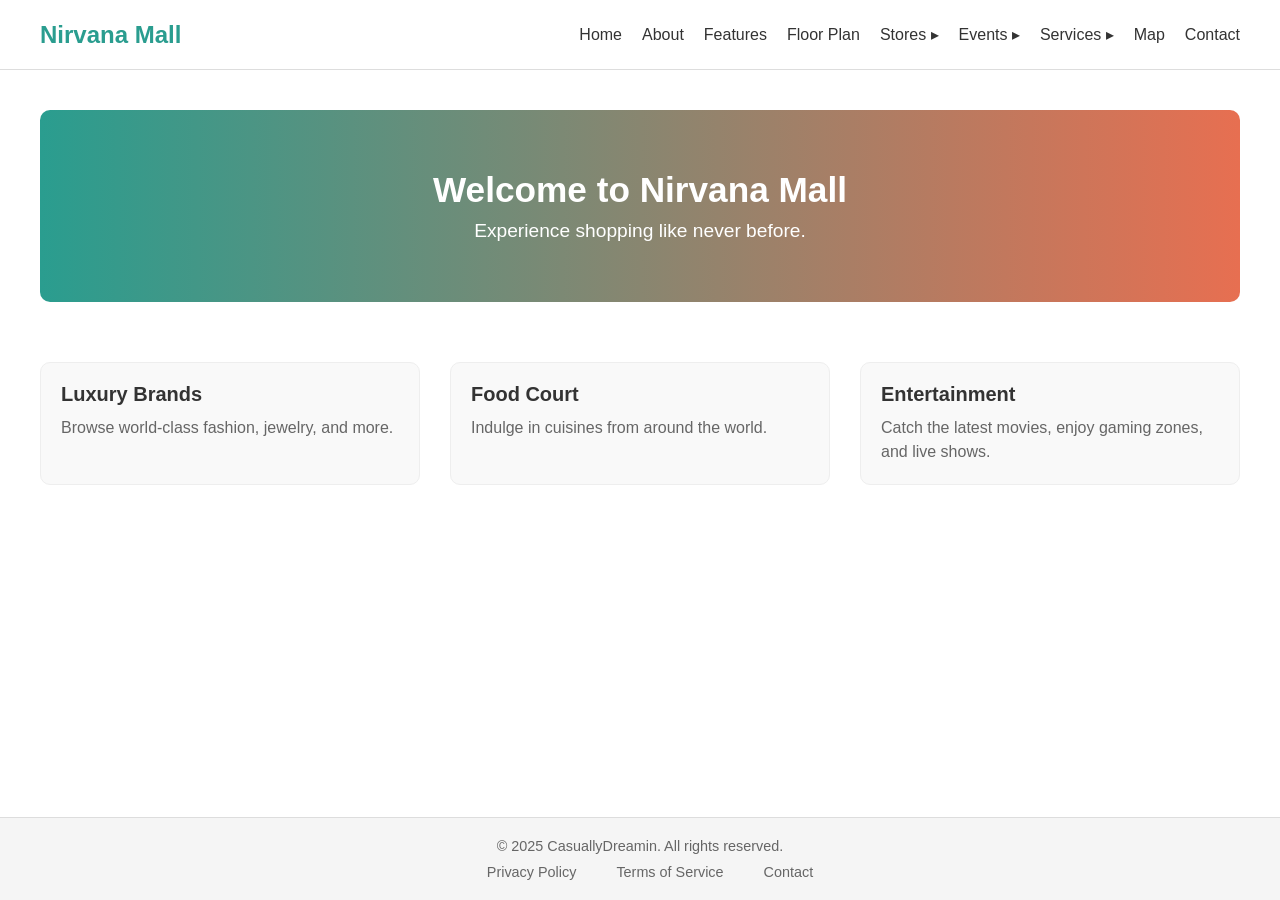
<file: index.html>
<!DOCTYPE html>
<html lang="en">
<head>
  <meta charset="UTF-8" />
  <meta name="viewport" content="width=device-width, initial-scale=1.0" />
  <title>Nirvana Mall</title>
  <link rel="stylesheet" href="css/base.css" />
  <link rel="stylesheet" href="css/home.css" />
</head>
<body>
    <header>
        <h1>Nirvana Mall</h1>
        <button class="nav-toggle" aria-label="Toggle navigation">
            ☰
        </button>
        <nav class="nav-menu">
            <a href="index.html">Home</a>
            <a href="about.html">About</a>
            <a href="features.html">Features</a>
            <a href="floorplan.html">Floor Plan</a>

            <div class="dropdown">
                <a href="#">Stores ▸</a>
                <div class="dropdown-content">
                    <div class="dropdown-sub">
                        <a href="#">Fashion ▸</a>
                        <div class="dropdown-sub-content">
                            <a href="#">Men</a>
                            <a href="#">Women</a>
                            <a href="#">Kids</a>
                        </div>
                    </div>
                    <div class="dropdown-sub">
                        <a href="#">Electronics ▸</a>
                        <div class="dropdown-sub-content">
                            <a href="#">Mobile Phones</a>
                            <a href="#">Computers</a>
                            <a href="#">Home Appliances</a>
                        </div>
                    </div>
                    <a href="#">Sports</a>
                    <a href="#">Beauty</a>
                </div>
            </div>

            <div class="dropdown">
                <a href="#">Events ▸</a>
                <div class="dropdown-content">
                    <a href="#">Fashion Shows</a>
                    <a href="#">Food Festivals</a>
                    <a href="#">Live Music</a>
                </div>
            </div>

            <div class="dropdown">
                <a href="#">Services ▸</a>
                <div class="dropdown-content">
                    <a href="#">Customer Service</a>
                    <a href="#">Parking</a>
                    <a href="#">Mall Directory</a>
                </div>
            </div>

            <a href="#">Map</a>
            <a href="contact.html">Contact</a>
        </nav>
    </header>

    <main>
        <!-- Hero Section -->
        <section class="hero">
            <h1>Welcome to Nirvana Mall</h1>
            <p>Experience shopping like never before.</p>
        </section>

        <!-- Cards for products will load here -->
        <section id="products"></section>
        
        <!-- Cards Section -->
        <section class="cards">
        <div class="card">
            <h2>Luxury Brands</h2>
            <p>Browse world-class fashion, jewelry, and more.</p>
        </div>

        <div class="card">
            <h2>Food Court</h2>
            <p>Indulge in cuisines from around the world.</p>
        </div>

        <div class="card">
            <h2>Entertainment</h2>
            <p>Catch the latest movies, enjoy gaming zones, and live shows.</p>
        </div>
        </section>
    </main>

    <footer>
        <p>&copy; 2025 CasuallyDreamin. All rights reserved.</p>
        <nav>
            <a href="privacy.html">Privacy Policy</a>
            <a href="terms.html">Terms of Service</a>
            <a href="contact.html">Contact</a>
        </nav>
    </footer>
    <script src="js/home.js"></script>
</body>
</html>
</file>
<file: css/base.css>
/* --- Base Variables & Reset --- */
:root {
    --primary: #2a9d8f;
    --accent: #e76f51;
    --bg: #ffffff;
    --text: #333333;
    --text-muted: #666666;
}

* {
    margin: 0;
    padding: 0;
    box-sizing: border-box;
}

body {
    font-family: 'Helvetica Neue', Helvetica, Arial, sans-serif;
    background: var(--bg);
    color: var(--text);
    display: flex;
    flex-direction: column;
    min-height: 100vh;
}

/* --- Header --- */
header {
    background: var(--bg);
    height: 70px;
    display: flex;
    align-items: center;
    justify-content: space-between;
    padding: 0 40px;
    border-bottom: 1px solid #ddd;
}

header h1 {
    font-size: 1.5rem;
    font-weight: 600;
    color: var(--primary);
}

nav {
    display: flex;
    align-items: center;
}

nav a {
    color: var(--text);
    text-decoration: none;
    margin-left: 20px;
    font-weight: 500;
    transition: color 0.2s ease;
}

nav a:hover {
    color: var(--accent);
}

/* --- Dropdown --- */
.dropdown { position: relative; }
.dropdown-content {
    display: none;
    position: absolute;
    top: 100%;
    left: 0;
    background: var(--background, #fff);
    box-shadow: 0 4px 8px rgba(0,0,0,0.1);
    min-width: 180px;
    z-index: 10;
}
.dropdown-content a {
    display: block;
    margin: 0;
    padding: 10px 15px;
    color: var(--text);
    background: var(--background, #fff);
    white-space: nowrap;
}
.dropdown-content a:hover {
    background: var(--accent-light, #f0f0f0);
    color: var(--accent);
}
.dropdown:hover .dropdown-content { display: block; }

.dropdown-sub { position: relative; }
.dropdown-sub-content {
    display: none;
    position: absolute;
    top: 0;
    left: 100%;
    background: var(--background, #fff);
    min-width: 180px;
    box-shadow: 0 4px 8px rgba(0,0,0,0.1);
}
.dropdown-sub:hover .dropdown-sub-content { display: block; }

/* --- Main --- */
main {
    flex: 1;
    display: flex;
    flex-direction: column;
    padding: 40px;
    gap: 30px;
}

.hero { text-align: center; }

.cards {
    display: grid;
    grid-template-columns: repeat(auto-fit, minmax(300px, 1fr));
    gap: 30px;
}

.card {
    background: #f9f9f9;
    padding: 20px;
    border-radius: 10px;
    border: 1px solid #eee;
    text-align: left;
}

.card h2 {
    font-size: 1.25rem;
    margin-bottom: 10px;
}

.card p {
    font-size: 1rem;
    color: var(--text-muted);
    line-height: 1.5;
}

/* --- Footer --- */
footer {
    background: #f5f5f5;
    padding: 20px 40px;
    display: flex;
    flex-direction: column;
    align-items: center;
    border-top: 1px solid #ddd;
    font-size: 0.9rem;
    color: var(--text-muted);
}

footer nav {
    margin-top: 10px;
    display: flex;
    gap: 20px;
}

footer nav a {
    color: var(--text-muted);
    text-decoration: none;
    transition: color 0.2s ease;
}

footer nav a:hover { color: var(--accent); }

/* --- RESPONSIVE --- */

/* Tablets */
@media (max-width: 992px) {
    header {
        padding: 0 20px;
        height: 60px;
    }
    header h1 { font-size: 1.3rem; }

    nav a { margin-left: 15px; font-size: 0.95rem; }

    main { padding: 30px 20px; gap: 25px; }

    footer { padding: 15px 20px; font-size: 0.85rem; }
}

/* Mobile */
@media (max-width: 600px) {
    header {
        flex-direction: column;
        justify-content: center;
        height: auto;
        padding: 15px 20px;
        gap: 10px;
    }
    header h1 { font-size: 1.2rem; }

    nav {
        flex-direction: column;
        align-items: center;
        gap: 10px;
    }
    nav a { margin-left: 0; }

    main { padding: 20px 10px; gap: 20px; }

    .cards { gap: 20px; }

    footer {
        padding: 15px 10px;
        font-size: 0.8rem;
    }
    footer nav { flex-direction: column; gap: 10px; }
}
</file>
<file: css/home.css>
/* HERO */
.hero {
  grid-column: 1 / -1;
  background: linear-gradient(to right, var(--primary), var(--accent));
  color: white;
  padding: 60px 30px;
  border-radius: 10px;
  text-align: center;
}

.hero h1 {
  font-size: 2.2rem;
  margin-bottom: 10px;
}

.hero p {
  font-size: 1.2rem;
}

/* CATEGORIES */
.category {
  margin-bottom: 40px;
}

.category h2 {
  font-size: 1.5rem;
  margin: 0 0 15px 20px;
  color: var(--text);
  padding:20px;
}

/* PRODUCT ROW */
.product-row {
  display: flex;
  flex-direction: column;
  width: 100%;
  margin-bottom: 50px;
}

.row-container::-webkit-scrollbar {
  height: 8px;
}

.row-container::-webkit-scrollbar-thumb {
  background-color: var(--primary);
  border-radius: 10px;
}

.row-container::-webkit-scrollbar-track {
  background: #f0f0f0;
}
.row-container {
  display: flex !important;  /* override grid from base CSS */
  gap: 20px;
  overflow-x: auto;
  padding: 0 20px 10px;
  scroll-snap-type: x mandatory;
}

.row-container .card {
  flex: 0 0 calc((100% - 20px) / 2); /* 2 per row */
  display: flex;
  flex-direction: column;
  background: #f9f9f9;
  border-radius: 10px;
  border: 1px solid #eee;
  scroll-snap-align: start;
  overflow: hidden;
}

.row-container .card img {
  width: 100%;
  object-fit: cover;
  border-radius: 8px 8px 0 0;
  height:300px;
}

.row-container .card .card-details {
  padding: 10px;
}

.row-container .card .card-details h3,
.row-container .card .card-details h2 {
  font-size: 1.1rem;
  margin: 5px 0;
}

.row-container .card .card-details p {
  font-size: 1rem;
  color: var(--text-muted);
  margin-bottom: 0;
}

.row-container .card:hover {
  transform: translateY(-5px);
}


/* Hamburger button */
.nav-toggle {
    display: none;
    font-size: 2rem;
    background: none;
    border: none;
    cursor: pointer;
}

/* Tablets: 2 cards per row */
@media (max-width: 992px) {
    .card {
        flex: 0 0 calc((100% - 20px) / 2);
    }
}

/* Mobile: 1 card per row */
@media (max-width: 600px) {
    .card {
        flex: 0 0 100%;
    }
}

/* Mobile view */
@media (max-width: 768px) {
    header {
        padding: 0 20px;
    }

    nav.nav-menu {
        display: none;
        flex-direction: column;
        gap: 10px;
        background: var(--bg);
        position: absolute;
        top: 70px;
        left: 0;
        width: 100%;
        border-top: 1px solid #ddd;
        padding: 10px 20px;
    }

    nav.nav-menu.show {
        display: flex;
    }

    .nav-toggle {
        display: block;
    }

    nav a, .dropdown > a {
        margin-left: 0;
    }

    .dropdown-content, .dropdown-sub-content {
        position: relative;
        top: 0;
        left: 0;
        box-shadow: none;
    }
}
</file>
